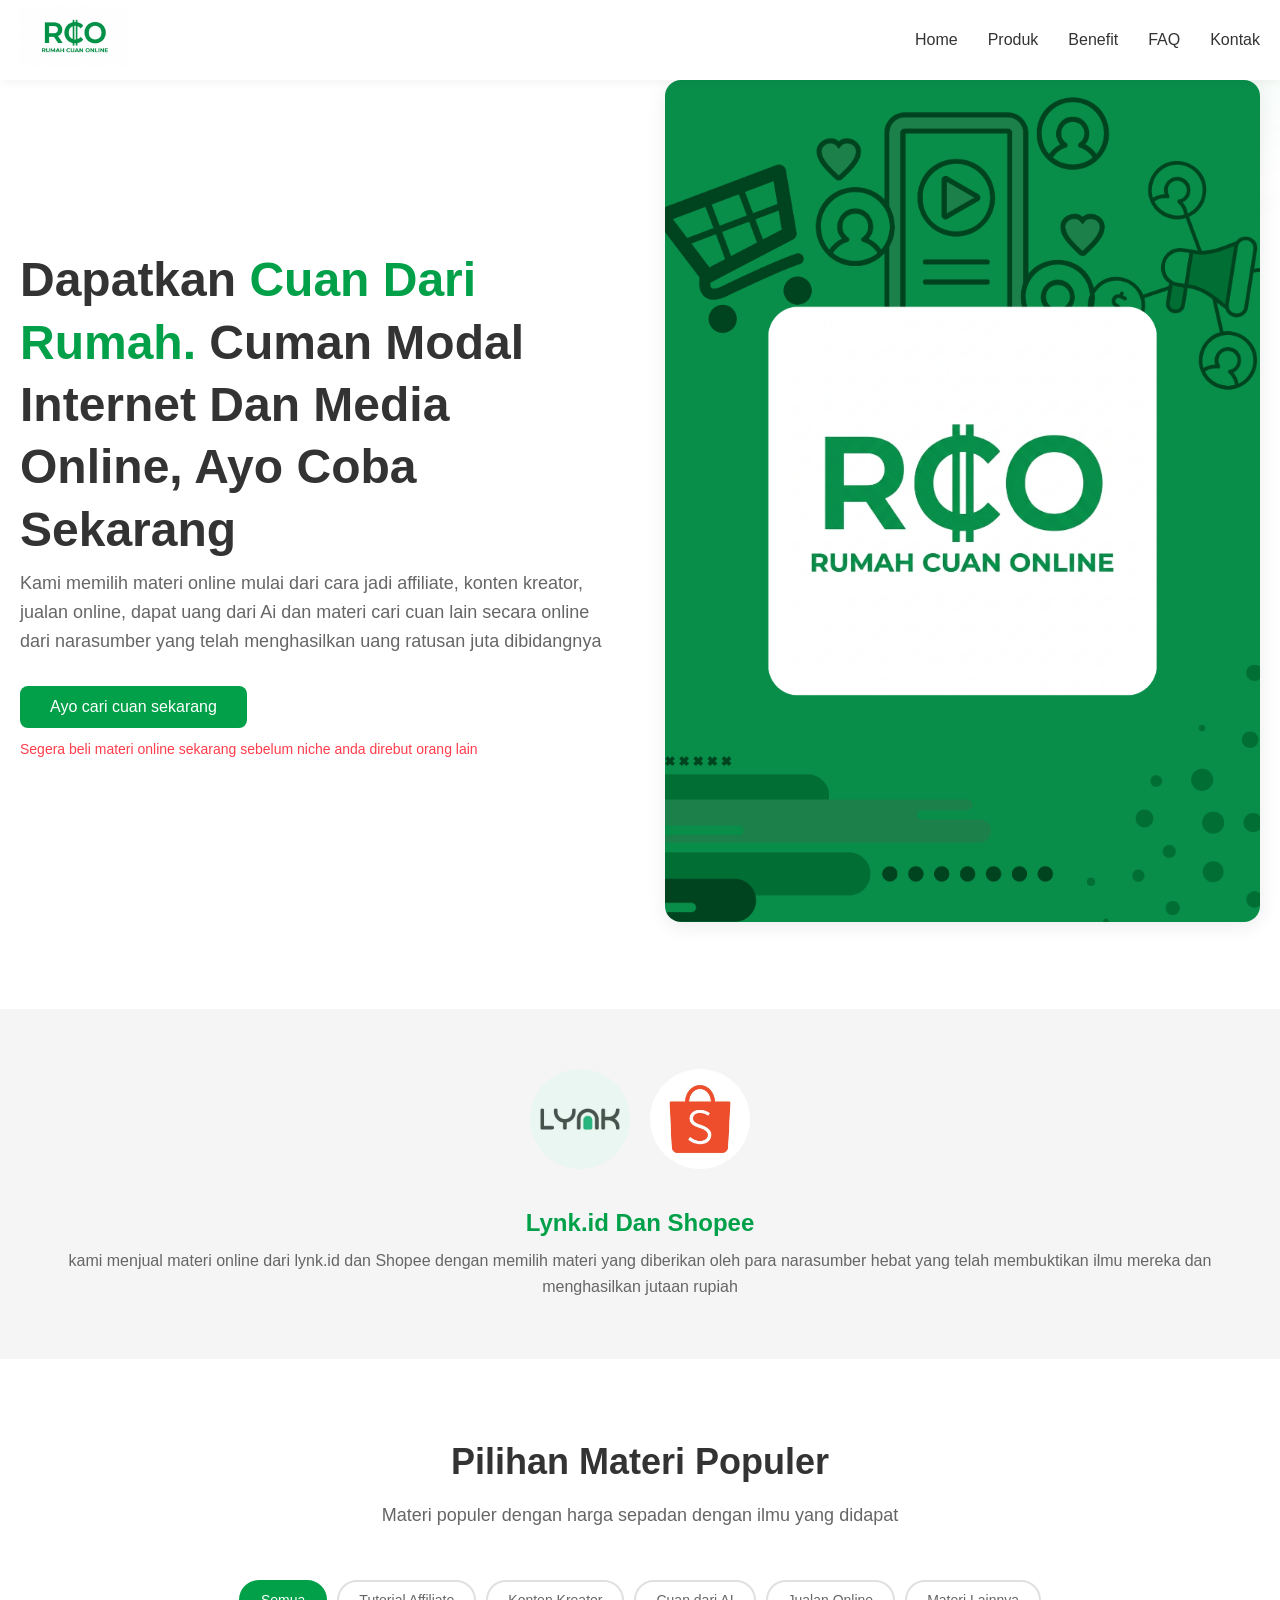
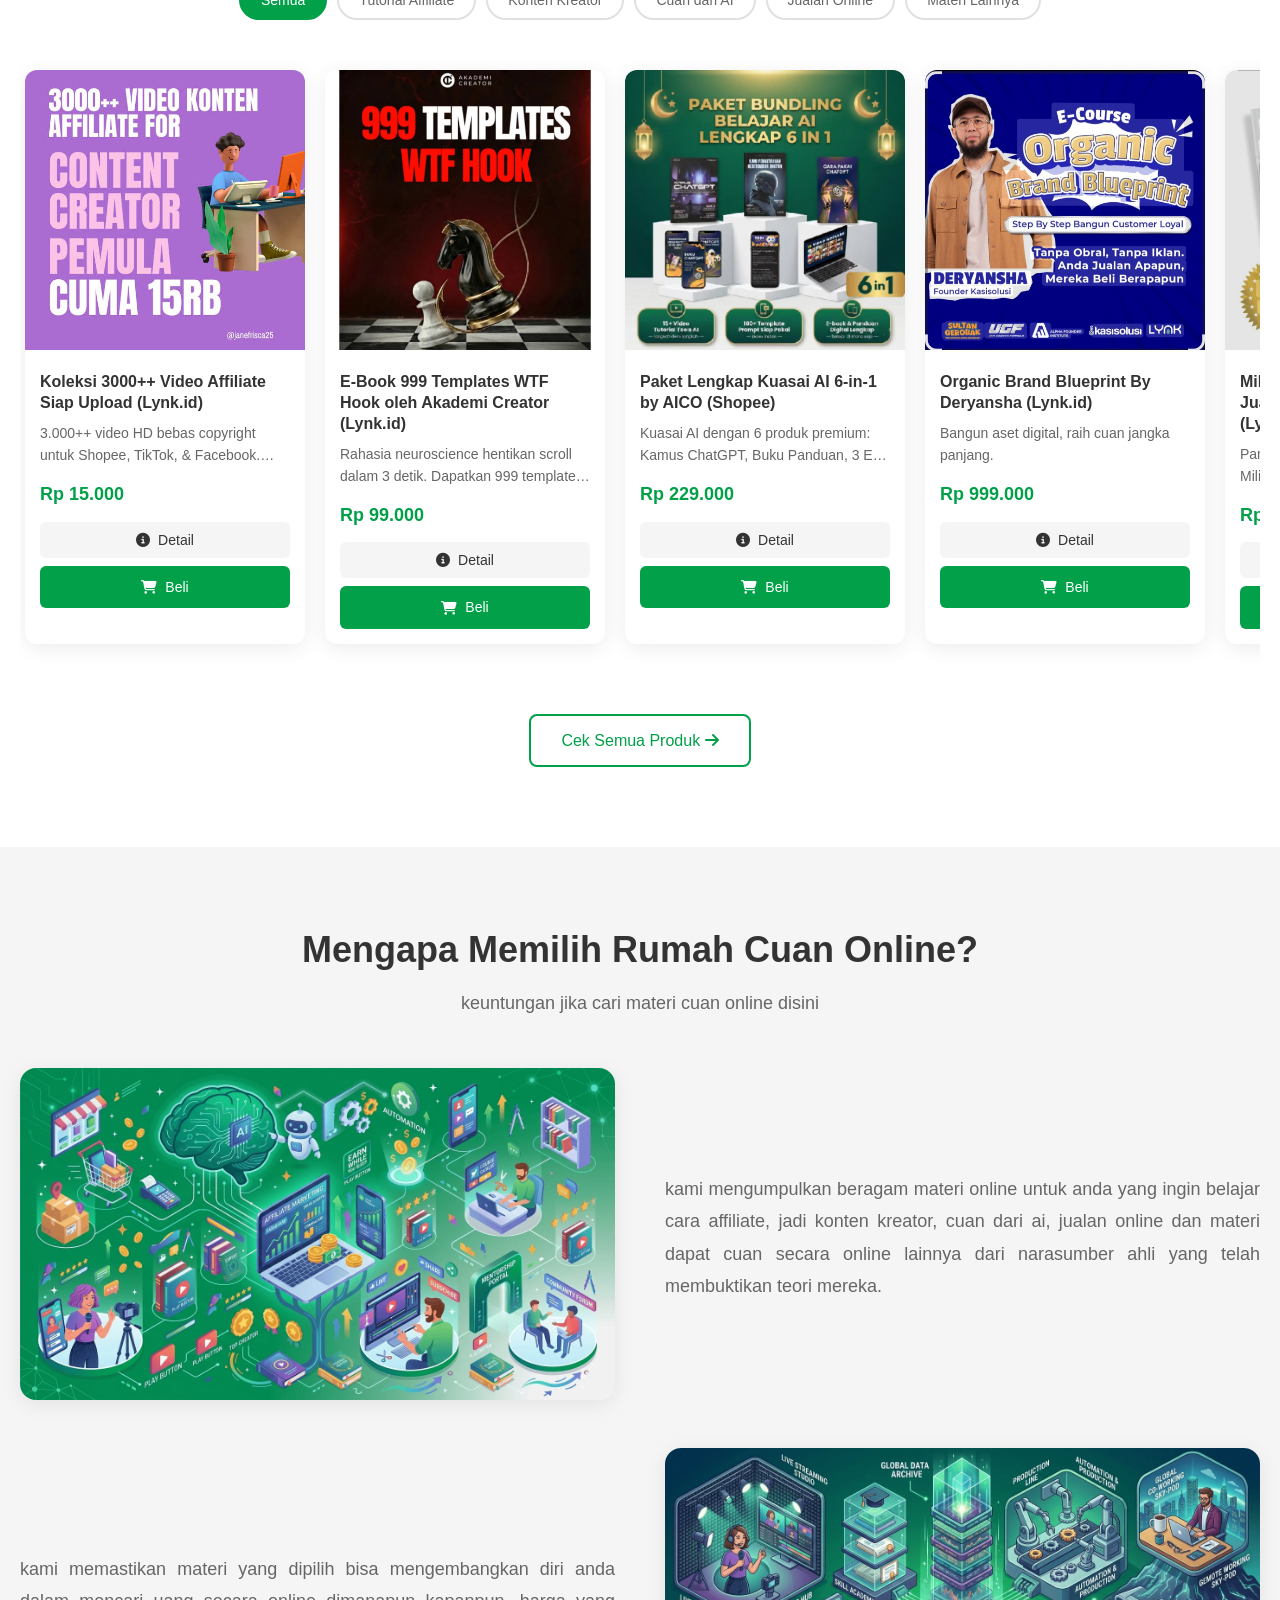
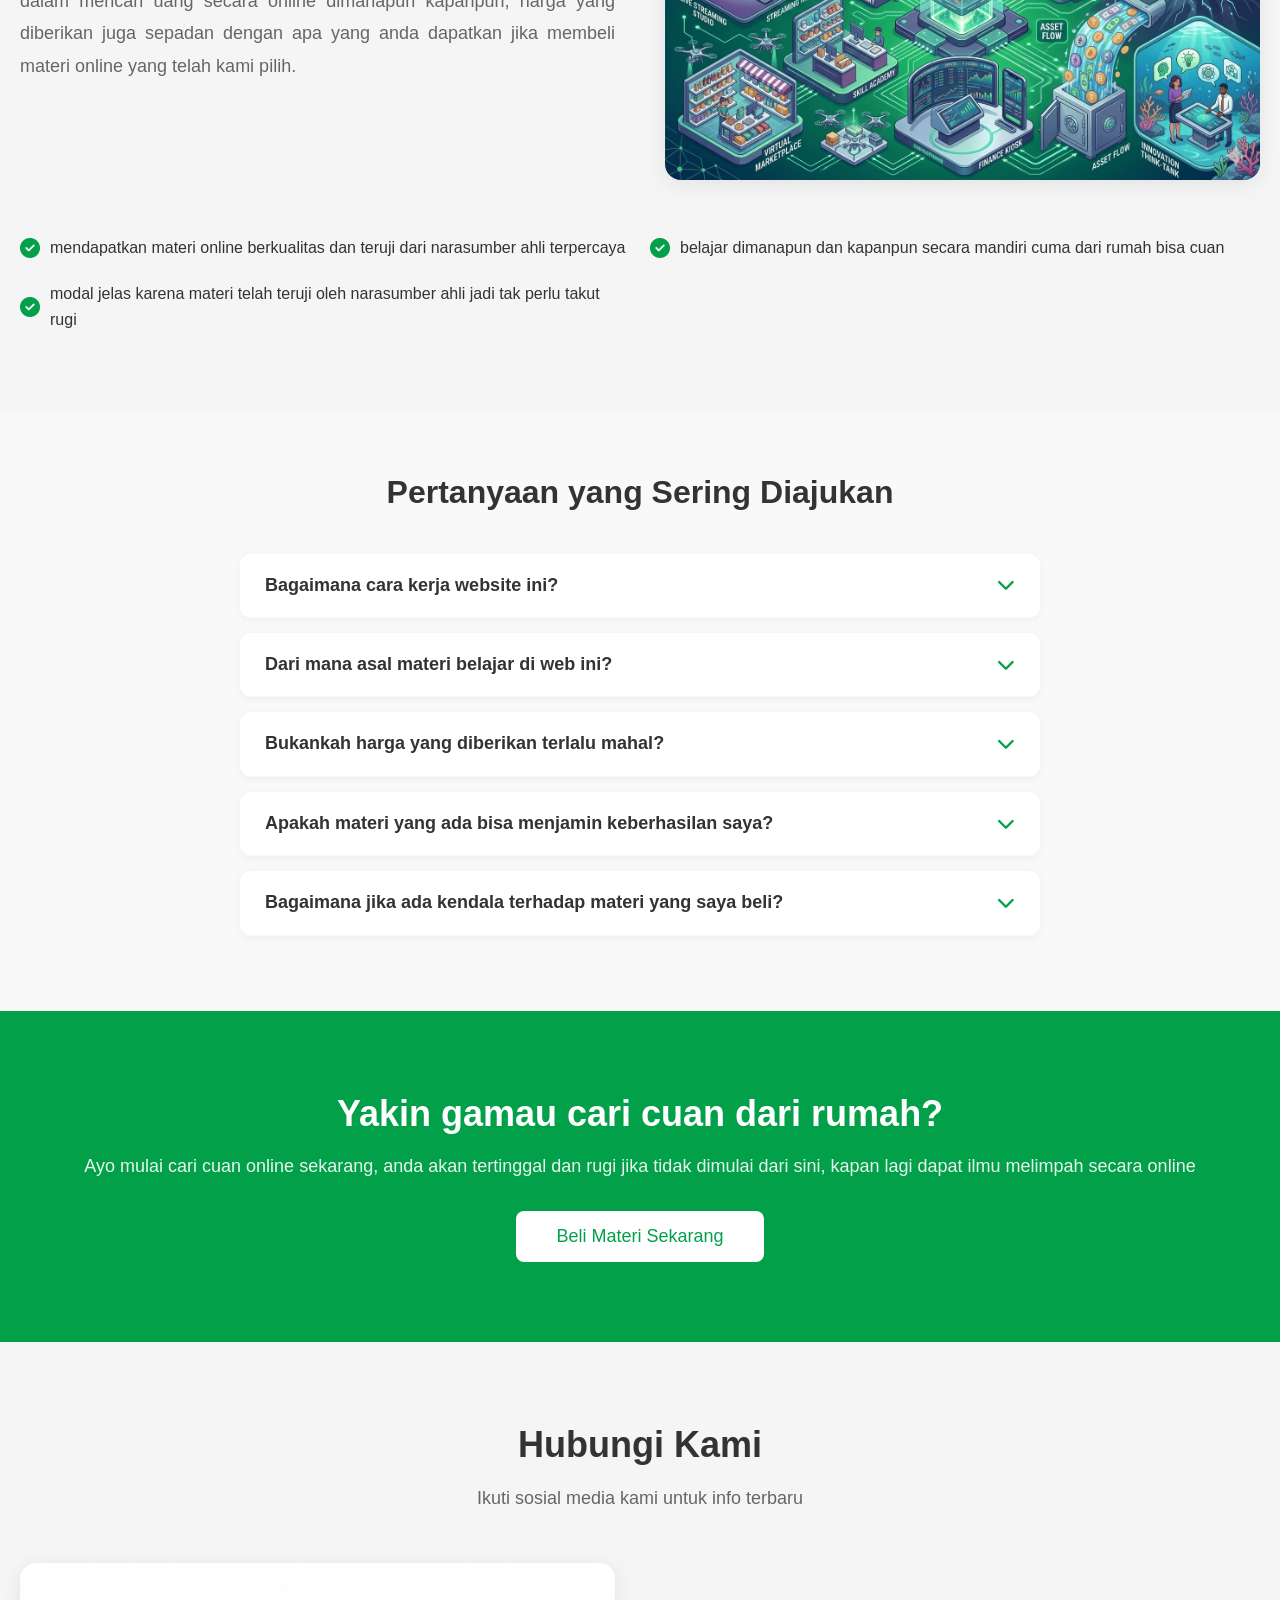
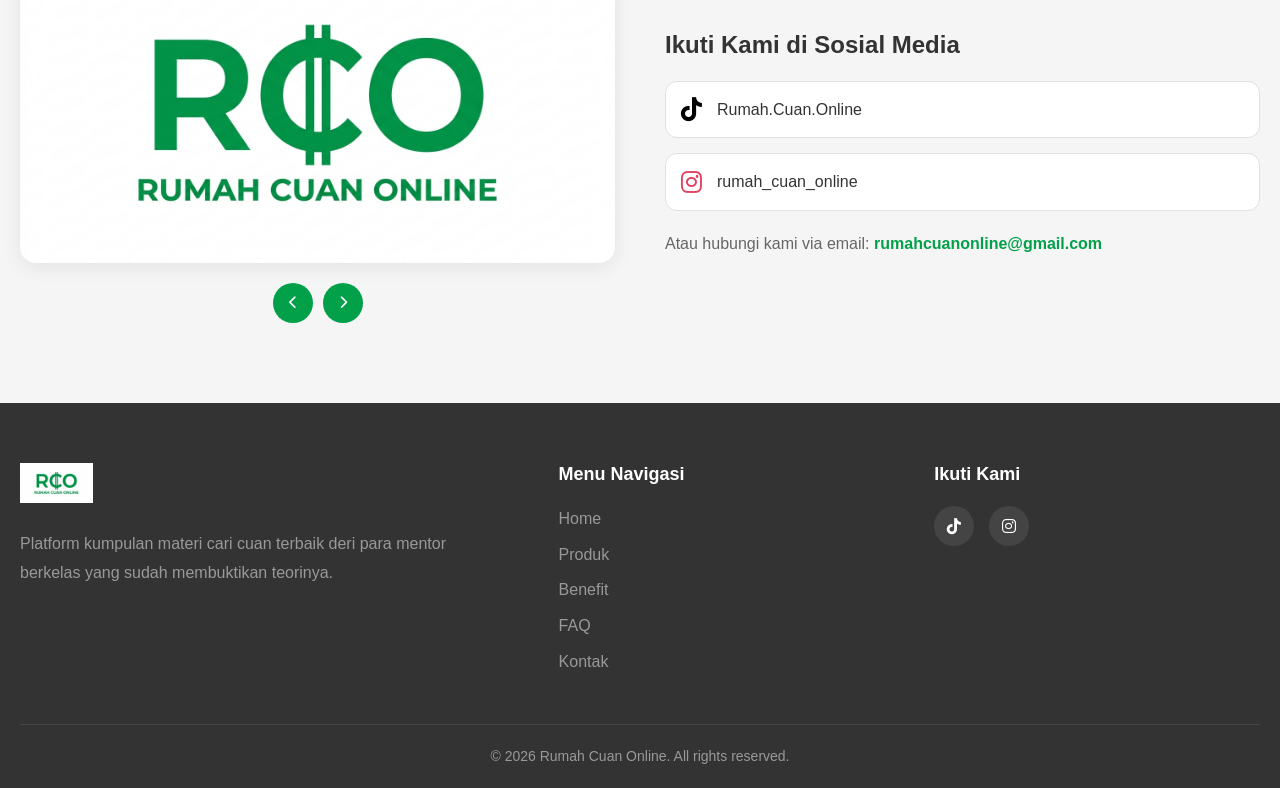
<file: index.html>
<!DOCTYPE html>
<html lang="id">
<head>
    <meta charset="UTF-8">
    <meta name="viewport" content="width=device-width, initial-scale=1.0">
    <meta name="description" content="Bongkar rahasia cari cuan dari rumah! Pelajari strategi Affiliate, Konten Kreator, hingga optimasi AI dari mentor yang sudah terbukti menghasilkan ratusan juta. Amankan niche Anda sekarang sebelum direbut orang lain!">
    <meta name="google-site-verification" content="lJSynVfLz0pxttrHAHVvr50WlFEiPcBZlnmTDJipIBE" />
    <link rel="canonical" href="https://raihandev-bloop.github.io/Rumah-Cuan-Online/">
    <script type="application/ld+json">
{
  "@context": "https://schema.org",
  "@graph": [
    {
      "@type": "Organization",
      "@id": "https://raihandev-bloop.github.io/Rumah-Cuan-Online/#organization",
      "name": "Rumah Cuan Online",
      "url": "https://raihandev-bloop.github.io/Rumah-Cuan-Online/",
      "logo": "https://raihandev-bloop.github.io/Rumah-Cuan-Online/logo-rumah-cuan-online.png",
      "sameAs": [
        "https://www.tiktok.com/@rumah.cuan.online",
        "https://www.instagram.com/rumah_cuan_online"
      ]
    },
    {
      "@type": "WebSite",
      "@id": "https://raihandev-bloop.github.io/Rumah-Cuan-Online/#website",
      "url": "https://raihandev-bloop.github.io/Rumah-Cuan-Online/",
      "name": "Rumah Cuan Online",
      "publisher": { "@id": "https://raihandev-bloop.github.io/Rumah-Cuan-Online/#organization" },
      "description": "Bongkar rahasia cari cuan dari rumah Pelajari strategi Affiliate, Konten Kreator, hingga optimasi AI dari mentor yang sudah terbukti menghasilkan ratusan juta. Amankan niche Anda sekarang sebelum direbut orang lain "

    },
    {
      "@type": "FAQPage",
      "faqData": [
        {
          "@type": "Question",
          "name": "Bagaimana cara kerja website ini?",
          "acceptedAnswer": {
            "@type": "Answer",
            "text": "Kami mengumpulkan materi belajar bisnis dari lynk.id dan Shopee. Pilih materi, tekan tombol beli, dan Anda akan diarahkan ke platform resmi untuk transaksi."
          }
        },
        {
          "@type": "Question",
          "name": "Dari mana asal materi belajar di web ini?",
          "acceptedAnswer": {
            "@type": "Answer",
            "text": "Materi berasal dari para ahli bisnis digital yang sudah teruji di platform lynk.id dan Shopee."
          }
        },
        {
          "@type": "Question",
          "name": "Apakah materi yang ada bisa menjamin keberhasilan saya?",
          "acceptedAnswer": {
            "@type": "Answer",
            "text": "Keberhasilan bergantung pada aksi Anda. Materi adalah pondasi, namun ilmu tanpa praktik tidak akan menghasilkan apa pun."
          }
        }
      ]
    }
  ]
}
</script>

    <link rel="icon" href="/assets/icon-rumah-cuan-online.png" type="image/x-icon">
    <title>Cara Cari Cuan Online: Materi Affiliate, Konten Kreator & AI - Rumah Cuan</title>
    
    <!-- Font Awesome Icons -->
    <link rel="stylesheet" href="https://cdnjs.cloudflare.com/ajax/libs/font-awesome/6.4.0/css/all.min.css">
    
    <!-- Custom CSS -->
    <link rel="stylesheet" href="styles.css">
</head>
<body>
    <!-- ==================== HEADER / NAVIGATION ==================== -->
    <header class="header">
        <nav class="navbar container">
            <div class="logo">
                <img src="logo-rumah-cuan-online.png" alt="Logo Rumah Cuan Online">
            </div>
            <ul class="nav-menu">
                <li><a href="#home">Home</a></li>
                <li><a href="#products">Produk</a></li>
                <li><a href="#benefits">Benefit</a></li>
                <li><a href="#faqContainer">FAQ</a></li>
                <li><a href="#contact">Kontak</a></li>
            </ul>
            <div class="hamburger">
                <span class="bar"></span>
                <span class="bar"></span>
                <span class="bar"></span>
            </div>
        </nav>
    </header>

   <main itemscope itemtype="https://schema.org/ItemList">
        <!-- ==================== HERO SECTION ==================== -->
        <section id="home" class="hero">
            <div class="hero-bg-blur"></div>
            <div class="container hero-container">
                <div class="hero-content">
                    <h1 class="hero-heading">
                       Dapatkan <span>Cuan Dari Rumah.</span> Cuman Modal Internet Dan Media Online, Ayo Coba Sekarang
                    </h1>
                    <p class="hero-subheading">
                       Kami memilih materi online mulai dari cara jadi affiliate, konten kreator, jualan online, dapat uang dari Ai dan materi cari cuan lain secara online dari narasumber yang telah menghasilkan uang ratusan juta dibidangnya

                    </p>
                    <div class="hero-cta">
                       <a href="#products">
                         <button class="btn btn-primary">Ayo cari cuan sekarang</button>
                       </a>
                        <p class="micro-copy">Segera beli materi online sekarang sebelum niche anda direbut orang lain</p>
                    </div>
                </div>
                <div class="hero-image">
                    <img src="ilustrasi-rumah-cuan-online.png" alt="ilustrasi cari cuan online dari rumah">
                </div>
            </div>
        </section>

        <!-- ==================== STORE INFO SECTION ==================== -->
        <section class="store-info">
            <div class="container">
                <div class="store-info-container">
    <div class="store-logos-wrapper">
        <div class="store-logo">
            <img src="logo-lynk-id-300×300.jpg" alt="logo-lynk.id">
        </div>
        <div class="store-logo">
            <img src="logo-shopee-300×300.jpg" alt="logo-kedua">
        </div>
    </div>
    
    <div class="store-description">
        <h3>Lynk.id Dan Shopee</h3>
        <p>kami menjual materi online dari lynk.id dan Shopee dengan memilih materi yang diberikan oleh para narasumber hebat yang telah membuktikan ilmu mereka dan menghasilkan jutaan rupiah</p>
    </div>
</div>

            </div>
        </section>

        <!-- ==================== PRODUCTS SECTION ==================== -->
        <section id="products" class="products">
            <div class="container">
                <div class="section-header">
                    <h2>Pilihan Materi Populer</h2>
                    <p>Materi populer dengan harga sepadan dengan ilmu yang didapat</p>
                </div>

                <!-- Category Tabs -->
                <div class="category-tabs">
                    <button class="tab-btn active" data-category="all">Semua</button>
                    <button class="tab-btn" data-category="affiliate">Tutorial Affiliate</button>
                    <button class="tab-btn" data-category="creator">Konten Kreator</button>
                    <button class="tab-btn" data-category="ai">Cuan dari AI</button>
                    <button class="tab-btn" data-category="online">Jualan Online</button>
                    <button class="tab-btn" data-category="other">Materi Lainnya</button>
                </div>

                <!-- Products Grid with Horizontal Scroll -->
                <div class="products-grid-container">
                    <div class="products-grid" id="productsGrid"></div>
                </div>

                <!-- View All Products Button -->
                <div class="view-all-container">
                    <a href="https://lynk.id/rco28" class="btn btn-outline">Cek Semua Produk <i class="fas fa-arrow-right"></i></a>
                </div>
            </div>
        </section>

        <!-- ==================== BENEFITS SECTION ==================== -->
        <section id="benefits" class="benefits">
            <div class="container">
                <div class="section-header">
                    <h2>Mengapa Memilih Rumah Cuan Online?</h2>
                    <p>keuntungan jika cari materi cuan online disini</p>
                </div>

                <!-- Benefits Grid with Cross Layout -->
                <div class="benefits-grid">
                    <!-- First Row -->
                    <div class="benefit-item">
                        <div class="benefit-image">
                            <img src="cuan-online-digital-ai.png" alt="cuan-online-digital-ai">
                        </div>
                        <div class="benefit-content">
                            <p class="benefit-description">
                                kami mengumpulkan beragam materi online untuk anda yang ingin belajar cara affiliate, jadi konten kreator, cuan dari ai, jualan online dan materi dapat cuan secara online lainnya dari narasumber ahli yang telah membuktikan teori mereka.
                            </p>
                        </div>
                    </div>

                    <!-- Second Row (Cross) -->
                    <div class="benefit-item reverse">
                        <div class="benefit-image">
                            <img src="bisnis-cuan-online-dari-rumah.png" alt="bisnis-cuan-online-dari-rumah">
                        </div>
                        <div class="benefit-content">
                            <p class="benefit-description">
                                kami memastikan materi yang dipilih bisa mengembangkan diri anda dalam mencari uang secara online dimanapun kapanpun, harga yang diberikan juga sepadan dengan apa yang anda dapatkan jika membeli materi online yang telah kami pilih.
                            </p>
                        </div>
                    </div>

                    <!-- Benefits List -->
                    <div class="benefits-list-container">
                        <ul class="benefits-list">
                            <li><i class="fas fa-check-circle"></i> mendapatkan materi online berkualitas dan teruji dari narasumber ahli terpercaya</li>
                            <li><i class="fas fa-check-circle"></i> belajar dimanapun dan kapanpun secara mandiri cuma dari rumah bisa cuan</li>
                            <li><i class="fas fa-check-circle"></i> modal jelas karena materi telah teruji oleh narasumber ahli jadi tak perlu takut rugi</li>
                        </ul>
                    </div>
                </div>
            </div>
        </section>

        <!-- ==================== FAQ SECTION ==================== -->
<!-- FAQ Section -->
<section class="faq-section">
    <div class="container">
        <h2>Pertanyaan yang Sering Diajukan</h2>
        <div class="faq-container" id="faqContainer">
            <!-- FAQ akan diisi oleh JavaScript -->
        </div>
    </div>
</section>

        <!-- ==================== FINAL CTA SECTION ==================== -->
        <section class="final-cta">
            <div class="container">
                <div class="cta-content">
                    <h2>Yakin gamau cari cuan dari rumah?</h2>
                    <p>Ayo mulai cari cuan online sekarang, anda akan tertinggal dan rugi jika tidak dimulai dari sini, kapan lagi dapat ilmu melimpah secara online</p>
                    <button class="btn btn-primary btn-large">Beli Materi Sekarang</button>
                </div>
            </div>
        </section>

        <!-- ==================== CONTACT SECTION ==================== -->
        <section id="contact" class="contact">
            <div class="container">
                <div class="section-header">
                    <h2>Hubungi Kami</h2>
                    <p>Ikuti sosial media kami untuk info terbaru</p>
                </div>

                <div class="contact-container">
                    <!-- Product Slideshow -->
                    <div class="product-slideshow">
                        <div class="slideshow-container" id="slideshow">
                            <img src="logo-rumah-cuan-online.png" alt="logo-rumah-cuan-online" class="slide active">
                            <img src="logo-lynk-id-300×300.jpg" alt="logo-lynk-id-300×300" class="slide">
                            <img src="cuan-online-digital-ai.png" alt="cuan-online-digital-ai" class="slide">
                           <img src="logo-shopee-300×300.jpg" alt="logo-shopee-300×300" class="slide">
                        </div>
                        <div class="slideshow-controls">
                            <button class="prev-slide"><i class="fas fa-chevron-left"></i></button>
                            <button class="next-slide"><i class="fas fa-chevron-right"></i></button>
                        </div>
                    </div>

                    <!-- Social Media Info -->
                    <div class="social-info">
                        <h3>Ikuti Kami di Sosial Media</h3>
                        <div class="social-links">
                            <a href="https://www.tiktok.com/@rumah.cuan.online?_r=1&_t=ZS-94I0WqvFoe5" class="social-link tiktok">
                                <i class="fab fa-tiktok"></i>
                                <span>Rumah.Cuan.Online</span>
                            </a>
                            <a href="https://www.instagram.com/rumah_cuan_online?igsh=cmQzdWN3djc0cDgx" class="social-link instagram">
                                <i class="fab fa-instagram"></i>
                                <span>rumah_cuan_online</span>
                            </a>
                        </div>
                        <p class="contact-text">Atau hubungi kami via email: <strong>rumahcuanonline@gmail.com</strong></p>
                    </div>
                </div>
            </div>
        </section>
    </main>

    <!-- ==================== FOOTER ==================== -->
    <footer class="footer">
        <div class="container">
            <div class="footer-content">
                <!-- About -->
                <div class="footer-about">
                    <img src="logo-rumah-cuan-online.png" alt="Logo Rumah Cuan Online">
                    <p>Platform kumpulan materi cari cuan terbaik deri para mentor berkelas yang sudah membuktikan teorinya.</p>
                </div>

               <!-- Navigation Menu -->
                <div class="footer-menu">
                    <h4>Menu Navigasi</h4>
                    <ul>
                        <li><a href="#home">Home</a></li>
                        <li><a href="#products">Produk</a></li>
                        <li><a href="#benefits">Benefit</a></li>
                        <li><a href="#faq">FAQ</a></li>
                        <li><a href="#contact">Kontak</a></li>
                    </ul>
                </div>

                <!-- Social Media -->
                <div class="footer-social">
                    <h4>Ikuti Kami</h4>
                    <div class="social-icons">
                        <a href="https://www.tiktok.com/@rumah.cuan.online?_r=1&_t=ZS-94I0WqvFoe5" class="social-icon"><i class="fab fa-tiktok"></i></a>
                        <a href="https://www.instagram.com/rumah_cuan_online?igsh=cmQzdWN3djc0cDgx" class="social-icon"><i class="fab fa-instagram"></i></a>
                    </div>
                </div>
            </div>
            <div class="footer-bottom">
                <p>&copy; 2026 Rumah Cuan Online. All rights reserved.</p>
            </div>
        </div>
    </footer>

    <!-- Popover Detail Produk -->
    <div class="popover-overlay" id="popoverOverlay">
        <div class="popover-content" id="popoverContent">
            <div class="popover-body">
                <!-- Konten akan diisi JavaScript -->
            </div>
            <button class="popover-close" id="closePopover">
                <i class="fas fa-times"></i>
            </button>
        </div>
    </div>

    <!-- JavaScript -->
    <script src="script.js"></script>
</body>
</html>
</file>
<file: styles.css>
/* ==================== CSS RESET & VARIABLES ==================== */
* {
    margin: 0;
    padding: 0;
    box-sizing: border-box;
}

:root {
    --primary-color: #01A049;
    --primary-light: rgba(1, 160, 73, 0.1);
    --primary-dark: #01803a;
    --white: #ffffff;
    --black: #333333;
    --gray: #666666;
    --light-gray: #f5f5f5;
    --border-color: #e0e0e0;
    --shadow: 0 4px 20px rgba(0, 0, 0, 0.08);
    --shadow-hover: 0 8px 30px rgba(0, 0, 0, 0.12);
    --transition: all 0.3s ease;
    --blur-bg: rgba(1, 160, 73, 0.1);
}

body {
    font-family: -apple-system, BlinkMacSystemFont, 'Segoe UI', Roboto, Oxygen, Ubuntu, sans-serif;
    color: var(--black);
    line-height: 1.6;
    background-color: var(--white);
    overflow-x: hidden;
}

.container {
    max-width: 1400px;
    margin: 0 auto;
    padding: 0 20px;
}

section {
    padding: 80px 0;
}

/* ==================== TYPOGRAPHY ==================== */
h1, h2, h3, h4, h5, h6 {
    font-weight: 600;
    line-height: 1.3;
}

.section-header {
    text-align: center;
    margin-bottom: 50px;
}

.section-header h2 {
    font-size: 36px;
    color: var(--black);
    margin-bottom: 15px;
}

.section-header p {
    font-size: 18px;
    color: var(--gray);
}

/* ==================== BUTTONS ==================== */
.btn {
    display: inline-block;
    padding: 12px 30px;
    border-radius: 8px;
    font-weight: 500;
    text-decoration: none;
    cursor: pointer;
    transition: var(--transition);
    border: none;
    font-size: 16px;
}

.btn-primary {
    background-color: var(--primary-color);
    color: var(--white);
}

.btn-primary:hover {
    background-color: var(--primary-dark);
    transform: translateY(-2px);
    box-shadow: var(--shadow);
}

.btn-outline {
    background-color: transparent;
    border: 2px solid var(--primary-color);
    color: var(--primary-color);
}

.btn-outline:hover {
    background-color: var(--primary-color);
    color: var(--white);
}

.btn-large {
    padding: 15px 40px;
    font-size: 18px;
}

/* ==================== HEADER & NAVIGATION ==================== */
.header {
    position: fixed;
    top: 0;
    left: 0;
    width: 100%;
    background-color: var(--white);
    box-shadow: 0 2px 10px rgba(0, 0, 0, 0.05);
    z-index: 100;
}

.navbar {
    display: flex;
    justify-content: space-between;
    align-items: center;
    height: 80px;
}

.logo img {
    height: 60px;
    width: auto;
}

.nav-menu {
    display: flex;
    list-style: none;
    gap: 30px;
}

.nav-menu a {
    text-decoration: none;
    color: var(--black);
    font-weight: 500;
    transition: var(--transition);
}

.nav-menu a:hover {
    color: var(--primary-color);
}

.hamburger {
    display: none;
    flex-direction: column;
    cursor: pointer;
}

.hamburger .bar {
    width: 25px;
    height: 3px;
    background-color: var(--black);
    margin: 3px 0;
    transition: var(--transition);
}

/* ==================== HERO SECTION ==================== */
.hero {
    position: relative;
    min-height: 100vh;
    display: flex;
    align-items: center;
    padding-top: 80px;
    overflow: hidden;
}

.hero-bg-blur {
    position: absolute;
    top: -50%;
    right: -10%;
    width: 600px;
    height: 600px;
    background: var(--blur-bg);
    filter: blur(80px);
    border-radius: 50%;
    z-index: 0;
}

.hero-container {
    position: relative;
    z-index: 1;
    display: flex;
    align-items: center;
    gap: 50px;
}

.hero-content {
    flex: 1;
}

.hero-heading {
    font-size: 48px;
    margin-bottom: 8px;
}

.hero-heading span {
    color: var(--primary-color);
}

.hero-subheading {
    font-size: 18px;
    color: var(--gray);
    margin-bottom: 30px;
}

.micro-copy {
    font-size: 14px;
    color: var(--gray);
    margin-top: 10px;
    color: #ff3d4c;
    
}

.hero-image {
    flex: 1;
}

.hero-image img {
    width: 100%;
    height: auto;
    border-radius: 16px;
    box-shadow: var(--shadow);
}

/* ==================== STORE INFO SECTION ==================== */
.store-info {
    background-color: var(--light-gray);
    padding: 60px 0;
}

/* Pastikan container utama menggunakan kolom agar teks turun ke bawah */
.store-info-container {
    display: flex;
    flex-direction: column; /* Mengatur arah tumpukan ke bawah */
    align-items: center;    /* Mengetengahkan logo dan teks */
    gap: 30px;
    text-align: center;     /* Mengetengahkan teks deskripsi */
}

/* Container khusus untuk menyejajarkan kedua logo */
.store-logos-wrapper {
    display: flex;          /* Membuat logo berjejer horizontal */
    justify-content: center;
    gap: 20px;              /* Jarak antar logo */
}

/* Pastikan ukuran logo tetap konsisten */
.store-logo img {
    width: 100px;
    height: 100px;
    border-radius: 50%;
    object-fit: cover;
}



.store-description h3 {
    font-size: 24px;
    margin-bottom: 10px;
    color: var(--primary-color);
}

.store-description p {
    color: var(--gray);
}

/* ==================== PRODUCTS SECTION ==================== */
.products {
    background-color: var(--white);
}

.category-tabs {
    display: flex;
    flex-wrap: wrap;
    gap: 10px;
    margin-bottom: 40px;
    justify-content: center;
}

.tab-btn {
    padding: 10px 20px;
    border: 2px solid var(--border-color);
    background: var(--white);
    border-radius: 25px;
    cursor: pointer;
    font-size: 14px;
    font-weight: 500;
    transition: var(--transition);
    color: var(--gray);
}

.tab-btn:hover {
    border-color: var(--primary-color);
    color: var(--primary-color);
}

.tab-btn.active {
    background: var(--primary-color);
    color: var(--white);
    border-color: var(--primary-color);
}

.products-grid-container {
    position: relative;
    width: 100%;
    overflow-x: auto;
    overflow-y: hidden;
    padding-bottom: 20px;
    -webkit-overflow-scrolling: touch;
    scrollbar-width: thin;
    scrollbar-color: var(--primary-color) var(--border-color);
}

.products-grid-container::-webkit-scrollbar {
    height: 8px;
}

.products-grid-container::-webkit-scrollbar-track {
    background: var(--border-color);
    border-radius: 4px;
}

.products-grid-container::-webkit-scrollbar-thumb {
    background: var(--primary-color);
    border-radius: 4px;
}

.products-grid {
    display: grid;
    grid-auto-flow: column;
    grid-auto-columns: minmax(280px, 320px);
    gap: 20px;
    padding: 10px 5px;
}

.product-card {
    background: var(--white);
    border-radius: 12px;
    overflow: hidden;
    box-shadow: var(--shadow);
    transition: var(--transition);
    display: flex;
    flex-direction: column;
}

.product-card:hover {
    transform: translateY(-5px);
    box-shadow: var(--shadow-hover);
}

.product-image {
    width: 100%;
    aspect-ratio: 1 / 1;
    object-fit: cover;
}

.product-info {
    padding: 15px;
    display: flex;
    flex-direction: column;
    gap: 8px;
}

.product-name {
    font-size: 16px;
    font-weight: 600;
    color: var(--black);
}

.product-description {
    font-size: 14px;
    color: var(--gray);
    display: -webkit-box;
    -webkit-line-clamp: 2;
    -webkit-box-orient: vertical;
    overflow: hidden;
}

.product-price {
    font-size: 18px;
    font-weight: 700;
    color: var(--primary-color);
    margin: 5px 0;
}

.product-actions {
    display: flex;
    flex-direction: column;
    gap: 8px;
}

.btn-detail, .btn-buy {
    width: 100%;
    padding: 10px;
    border: none;
    border-radius: 6px;
    font-size: 14px;
    font-weight: 500;
    cursor: pointer;
    transition: var(--transition);
    text-decoration: none;
    display: flex;           /* FLEXBOX */
    align-items: center;      /* VERTIKAL TENGAH */
    justify-content: center;  /* HORIZONTAL TENGAH */
    gap: 8px;                /* JARAK ANTARA ICON DAN TEKS */
    text-align: center;
    box-sizing: border-box;
}

.btn-detail {
    background-color: var(--light-gray);
    color: var(--black);
}

.btn-detail:hover {
    background-color: var(--border-color);
}

.btn-buy {
    background-color: var(--primary-color);
    color: var(--white);
}

.btn-buy:hover {
    background-color: var(--primary-dark);
}

.view-all-container {
    text-align: center;
    margin-top: 40px;
}

/* ==================== BENEFITS SECTION ==================== */
.benefits {
    background-color: var(--light-gray);
}

.benefits-grid {
    display: flex;
    flex-direction: column;
    gap: 40px;
}

.benefit-item {
    display: flex;
    align-items: center;
    gap: 50px;
}

.benefit-item.reverse {
    flex-direction: row-reverse;
}

.benefit-image {
    flex: 1;
}

.benefit-image img {
    width: 100%;
    height: auto;
    border-radius: 16px;
    box-shadow: var(--shadow);
}

.benefit-content {
    flex: 1;
}

.benefit-description {
    font-size: 18px;
    color: var(--gray);
    line-height: 1.8;
    text-align: justify;
}

.benefits-list-container {
    margin-top: 8px;
}

.benefits-list {
    list-style: none;
    display: grid;
    grid-template-columns: repeat(2, 1fr);
    gap: 20px;
}

.benefits-list li {
    display: flex;
    align-items: center;
    gap: 10px;
    font-size: 16px;
    color: var(--black);
}

.benefits-list i {
    color: var(--primary-color);
    font-size: 20px;
}

/* ============================================ */
/* FAQ SECTION */
/* ============================================ */
.faq-section {
    padding: 60px 5px;
    background-color: #f9f9f9;
}

.faq-section h2 {
    text-align: center;
    font-size: 32px;
    color: #333;
    margin-bottom: 40px;
}

.faq-container {
    max-width: 800px;
    margin: 0 auto;
}

.faq-item {
    background: white;
    border-radius: 12px;
    margin-bottom: 15px;
    box-shadow: 0 2px 10px rgba(0,0,0,0.05);
    overflow: hidden;
    transition: all 0.3s ease;
}

.faq-item:hover {
    box-shadow: 0 5px 20px rgba(0,0,0,0.1);
}

.faq-question {
    padding: 20px 25px;
    cursor: pointer;
    display: flex;
    justify-content: space-between;
    align-items: center;
    background: white;
    transition: background 0.3s ease;
}

.faq-question:hover {
    background: #f5f5f5;
}

.faq-question h3 {
    font-size: 18px;
    font-weight: 600;
    color: #333;
    margin: 0;
    flex: 1;
    padding-right: 20px;
}

.faq-question i {
    font-size: 18px;
    color: var(--primary-color);
    transition: transform 0.3s ease;
}

.faq-answer {
    max-height: 0;
    overflow: hidden;
    transition: max-height 0.3s ease;
    background: #fafafa;
    border-top: 1px solid transparent;
}

.faq-answer.active {
    max-height: 200px;
    border-top: 1px solid #eaeaea;
}

.faq-answer p {
    padding: 20px 25px;
    margin: 0;
    font-size: 16px;
    color: #666;
    line-height: 1.6;
}

/* Responsive FAQ */
@media screen and (max-width: 768px) {
    .faq-section h2 {
        font-size: 28px;
    }
    
    .faq-question {
        padding: 15px 20px;
    }
    
    .faq-question h3 {
        font-size: 16px;
    }
    
    .faq-answer p {
        padding: 15px 20px;
        font-size: 14px;
    }
}

/* ==================== FINAL CTA SECTION ==================== */
.final-cta {
    background-color: var(--primary-color);
    color: var(--white);
    text-align: center;
}

.cta-content h2 {
    font-size: 36px;
    margin-bottom: 15px;
}

.cta-content p {
    font-size: 18px;
    margin-bottom: 30px;
    opacity: 0.9;
}

.final-cta .btn-primary {
    background-color: var(--white);
    color: var(--primary-color);
}

.final-cta .btn-primary:hover {
    background-color: var(--light-gray);
}

/* ==================== CONTACT SECTION ==================== */
.contact {
    background-color: var(--light-gray);
}

.contact-container {
    display: flex;
    align-items: center;
    gap: 50px;
}

.product-slideshow {
    flex: 1;
    position: relative;
}

.slideshow-container {
    position: relative;
    width: 100%;
    height: 300px;
    border-radius: 16px;
    overflow: hidden;
    box-shadow: var(--shadow);
}

.slide {
    position: absolute;
    top: 0;
    left: 0;
    width: 100%;
    height: 100%;
    object-fit: cover;
    opacity: 0;
    transition: opacity 0.5s ease;
}

.slide.active {
    opacity: 1;
}

.slideshow-controls {
    display: flex;
    justify-content: center;
    gap: 10px;
    margin-top: 20px;
}

.slideshow-controls button {
    width: 40px;
    height: 40px;
    border-radius: 50%;
    border: none;
    background-color: var(--primary-color);
    color: var(--white);
    cursor: pointer;
    transition: var(--transition);
}

.slideshow-controls button:hover {
    background-color: var(--primary-dark);
}

.social-info {
    flex: 1;
}

.social-info h3 {
    font-size: 24px;
    margin-bottom: 20px;
    color: var(--black);
}

.social-links {
    display: flex;
    flex-direction: column;
    gap: 15px;
    margin-bottom: 20px;
}

.social-link {
    display: flex;
    align-items: center;
    gap: 15px;
    padding: 15px;
    border-radius: 12px;
    text-decoration: none;
    color: var(--black);
    background-color: var(--white);
    transition: var(--transition);
    border: 1px solid var(--border-color);
}

.social-link:hover {
    transform: translateX(10px);
    border-color: var(--primary-color);
}

.social-link i {
    font-size: 24px;
}

.social-link.tiktok i {
    color: #000000;
}

.social-link.instagram i {
    color: #E4405F;
}

.contact-text {
    color: var(--gray);
}

.contact-text strong {
    color: var(--primary-color);
}

/* ==================== FOOTER ==================== */
.footer {
    background-color: var(--black);
    color: var(--white);
    padding: 60px 0 20px;
}

.footer-content {
    display: grid;
    grid-template-columns: 1.5fr 1fr 1fr;
    gap: 50px;
    margin-bottom: 40px;
}

.footer-about img {
    height: 40px;
    width: auto;
    margin-bottom: 20px;
}

.footer-about p {
    color: #999;
    line-height: 1.8;
}

.footer-menu h4,
.footer-social h4 {
    font-size: 18px;
    margin-bottom: 20px;
    color: var(--white);
}

.footer-menu ul {
    list-style: none;
}

.footer-menu ul li {
    margin-bottom: 10px;
}

.footer-menu ul li a {
    color: #999;
    text-decoration: none;
    transition: var(--transition);
}

.footer-menu ul li a:hover {
    color: var(--primary-color);
    padding-left: 5px;
}

.social-icons {
    display: flex;
    gap: 15px;
}

.social-icon {
    width: 40px;
    height: 40px;
    border-radius: 50%;
    background-color: #444;
    display: flex;
    align-items: center;
    justify-content: center;
    color: var(--white);
    text-decoration: none;
    transition: var(--transition);
}

.social-icon:hover {
    background-color: var(--primary-color);
    transform: translateY(-3px);
}

.footer-bottom {
    text-align: center;
    padding-top: 20px;
    border-top: 1px solid #444;
    color: #999;
    font-size: 14px;
}

/* ==================== POPOVER STYLES ==================== */
.popover-overlay {
    position: fixed;
    top: 0;
    left: 0;
    width: 100%;
    height: 100%;
    background-color: rgba(0, 0, 0, 0.5);
    display: none;
    justify-content: center;
    align-items: center;
    z-index: 1000;
    padding: 20px;
}

.popover-overlay.active {
    display: flex;
}

.popover-content {
    background: var(--white);
    border-radius: 16px;
    max-width: 500px;
    width: 100%;
    max-height: 90vh;
    overflow-y: auto;
    position: relative;
    animation: popoverFadeIn 0.3s ease;
}

@keyframes popoverFadeIn {
    from {
        opacity: 0;
        transform: scale(0.9);
    }
    to {
        opacity: 1;
        transform: scale(1);
    }
}

.popover-close {
    position: absolute;
    top: 15px;
    right: 15px;
    background: var(--light-gray);
    border: none;
    width: 35px;
    height: 35px;
    border-radius: 50%;
    display: flex;
    align-items: center;
    justify-content: center;
    cursor: pointer;
    font-size: 16px;
    color: var(--black);
    transition: var(--transition);
    z-index: 10;
}

.popover-close:hover {
    background: var(--border-color);
    transform: rotate(90deg);
}

.popover-body {
    padding: 30px 25px 25px;
    display: flex;
    flex-direction: column;
    gap: 20px;
}

.popover-image {
    width: 100%;
    aspect-ratio: 1 / 1;
    object-fit: cover;
    border-radius: 12px;
}

.popover-description {
    font-size: 15px;
    color: var(--gray);
}

.popover-benefits {
    list-style: none;
    display: flex;
    flex-direction: column;
    gap: 10px;
}

.popover-benefits li {
    display: flex;
    align-items: center;
    gap: 10px;
    font-size: 14px;
    color: var(--black);
}

.popover-benefits i {
    color: var(--primary-color);
}

.popover-price {
    font-size: 24px;
    font-weight: 700;
    color: var(--primary-color);
}

.popover-buy-btn {
    width: 100%;
    padding: 15px;
    background-color: var(--primary-color);
    color: var(--white);
    border: none;
    border-radius: 10px;
    font-size: 16px;
    font-weight: 600;
    cursor: pointer;
    transition: var(--transition);
    text-decoration: none;
    display: flex;           /* FLEXBOX */
    align-items: center;      /* VERTIKAL TENGAH */
    justify-content: center;  /* HORIZONTAL TENGAH */
    gap: 8px;                /* JARAK ANTARA ICON DAN TEKS */
    text-align: center;
    box-sizing: border-box;
}

.popover-buy-btn:hover {
    background-color: var(--primary-dark);
}

/* ==================== RESPONSIVE BREAKPOINTS ==================== */

/* Tablet */
@media screen and (max-width: 1024px) {
    .hero-heading {
        font-size: 36px;
    }
    
    .benefit-item {
        gap: 30px;
    }
    
    .benefits-list {
        grid-template-columns: 1fr;
    }
}

/* Mobile & Tablet */
@media screen and (max-width: 768px) {
    section {
        padding: 60px 0;
    }
    
    .section-header h2 {
        font-size: 28px;
    }
    
    /* Navigation */
    .hamburger {
        display: flex;
    }
    
    .nav-menu {
        position: fixed;
        left: -100%;
        top: 80px;
        flex-direction: column;
        background-color: var(--white);
        width: 100%;
        text-align: center;
        transition: var(--transition);
        box-shadow: 0 10px 10px rgba(0, 0, 0, 0.1);
        padding: 40px 0;
        gap: 20px;
    }
    
    .nav-menu.active {
        left: 0;
    }
    
    /* Hero */
    .hero-container {
        flex-direction: column;
        text-align: left;
    }
    
    .hero-bg-blur {
        width: 400px;
        height: 400px;
    }
    
    /* Store Info */
    .store-info-container {
        flex-direction: column;
        text-align: center;
    }
    
    /* Products */
    .products-grid {
        grid-auto-columns: minmax(240px, 280px);
    }
    
    /* Benefits */
    .benefit-item,
    .benefit-item.reverse {
        flex-direction: column;
        text-align: left;
    }
    
    .benefits-list li {
        justify-content: left;
    }
    
    /* Contact */
    .contact-container {
        flex-direction: column;
    }
    
    .slideshow-container {
        height: 250px;
        width: 50vh;
    }
    
    .social-link:hover {
        transform: translateY(-5px);
    }
    
    /* Footer */
    .footer-content {
        grid-template-columns: 1fr;
        text-align: center;
        gap: 30px;
    }
    
    .footer-about img {
        margin: 0 auto 20px;
    }
    
    .social-icons {
        justify-content: center;
    }
}

/* Mobile Small */
@media screen and (max-width: 480px) {
    .hero-heading {
        font-size: 28px;
    }
    
    .hero-subheading {
        font-size: 16px;
    }
    
    .category-tabs {
        flex-wrap: nowrap;
        overflow-x: auto;
        justify-content: flex-start;
        padding-bottom: 10px;
    }
    
    .tab-btn {
        flex: 0 0 auto;
    }
    
    .products-grid {
        grid-auto-columns: 260px;
    }
    
    .benefit-description {
        font-size: 16px;
    }
    
    .popover-content {
        max-width: 95%;
    }
    
    .popover-body {
        padding: 25px 20px 20px;
    }
}
</file>
